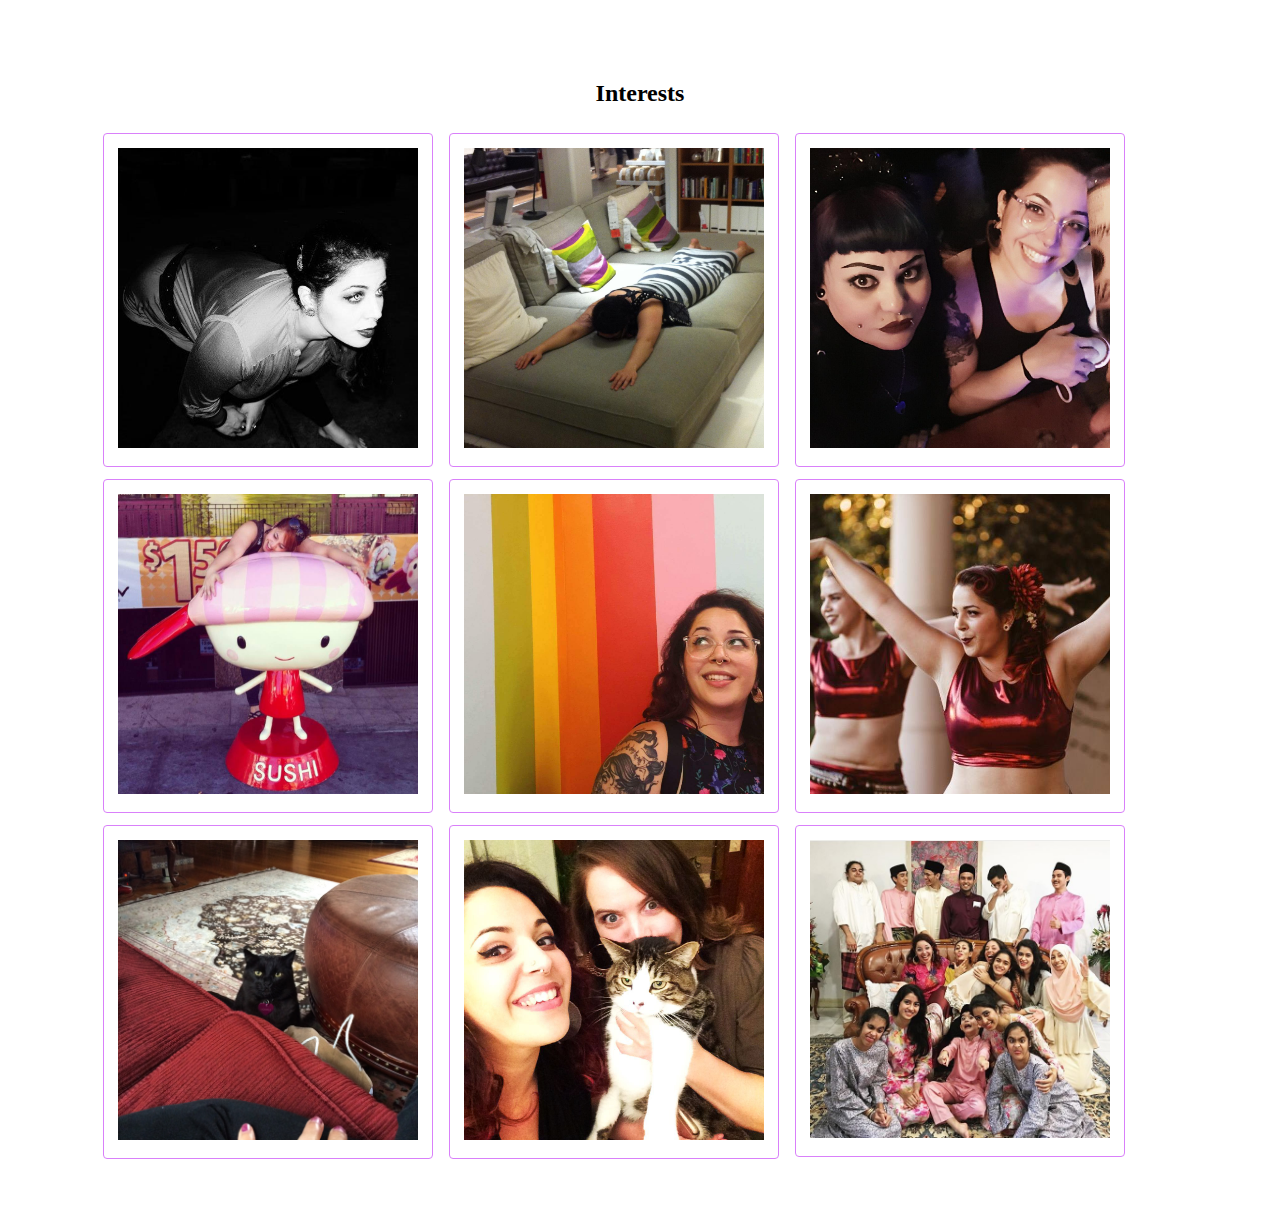
<file: LB/index.html>
<!DOCTYPE html>
<html>
<head>
    <meta charset="utf-8">
    <meta http-equiv="X-UA-Compatible" content="IE=edge">
    <title>Page Title</title>
    <meta name="viewport" content="width=device-width, initial-scale=1">
    <link rel="stylesheet" type="text/css" media="screen" href="./LB.css">
    <script src="./LB.js"></script>
</head>
<body>
    <div id="snippets" class="snippets-container" style="margin-top: 30px;padding: 30px">
        <h2>Interests</h2>
        <ul class="gallery">
            <li class="gallery-item" style="margin-left: 25px">
                <img src="./ShadowDance.jpg">
                <p class="caption">ShadowDance 2013</p>
            </li>
            <li class="gallery-item">
                <img src="./Ikeafaceplant.jpg">
                <p class="caption">Interior Decorating</p>
            </li>
            <li class="gallery-item">
                <img src="./starr.jpg">
                <p class="caption">Going out with Frands</p>
            </li>
            <li class="gallery-item" style="margin-left: 25px">
                <img src="./sushi.jpg">
                <p class="caption">Good Food</p>
            </li>
            <li class="gallery-item">
                <img src="./FB_IMG_1510189337533.jpg">
                <p class="caption">Art</p>
            </li>
            <li class="gallery-item">
                <img src="./wedding dance.jpg">
                <p class="caption">Dancing</p>
            </li>
            <li class="gallery-item" style="margin-left: 25px">
                <img src="./Noodle.jpg">
                <p class="caption">Grumpy Cats</p>
            </li>
            <li class="gallery-item">
                <img src="./family portrait.jpg">
                <p class="caption">Platonic Soulmates</p>
            </li>
            <li class="gallery-item">
                <img src="./family.jpg">
                <p class="caption">Family Tiiiiiime</p>
            </li>
        </ul>
    </div>
    <!--Lightbox-->
    <div class="lightbox hidden">
        <div class="lightbox-content">
            <div class="lightbox-controls">
                <a href="#" class="lightbox-close">X</a>
            </div>
            <div class="lightbox-image">
                <img src="./ShadowDance.jpg">
                <p class="caption">ShadowDance 2013</p>
            </div>
        </div>
    </div>
</body>
</html>
</file>
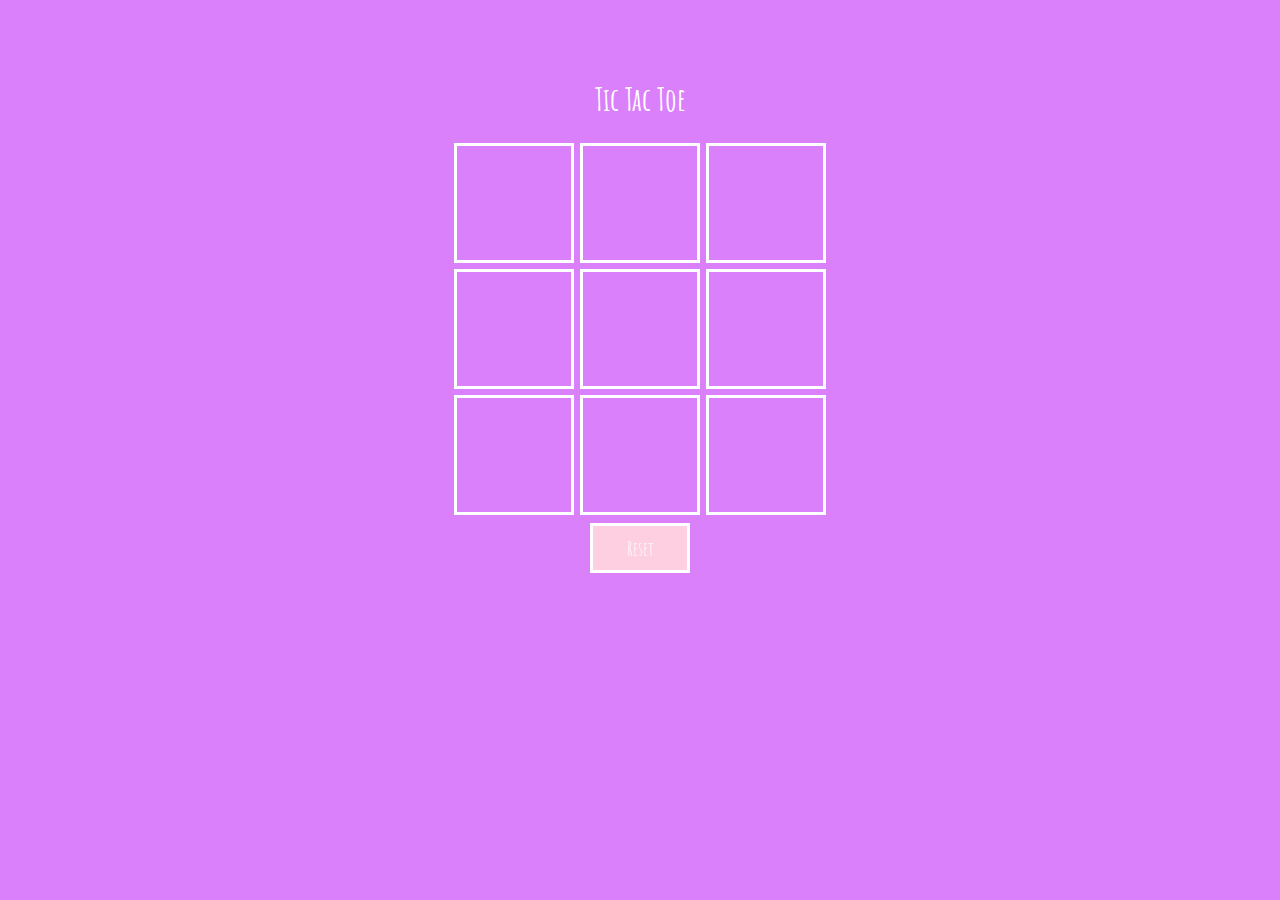
<file: tictactoe/index.html>
<!DOCTYPE html>
<html>

<head>
    <link rel="stylesheet" href="ttt.css" />
    <link href="https://fonts.googleapis.com/css?family=Amatic+SC&display=swap" rel="stylesheet"/>

    <title>Tic Tac Toe</title>
</head>

<body>
    <h1>Tic Tac Toe</h1>
    <div id="board">
        <div class="box" id="pos0" data-pos="0"></div>
        <div class="box" id="pos1" data-pos="1"></div>
        <div class="box" id="pos2" data-pos="2"></div>

        <div class="box" id="pos3" data-pos="3"></div>
        <div class="box" id="pos4" data-pos="4"></div>
        <div class="box" id="pos5" data-pos="5"></div>

        <div class="box" id="pos6" data-pos="6"></div>
        <div class="box" id="pos7" data-pos="7"></div>
        <div class="box" id="pos8" data-pos="8"></div>
    </div>
    <button id="reset">Reset</button>
</body>
<script src="ttt.js"></script>
</file>
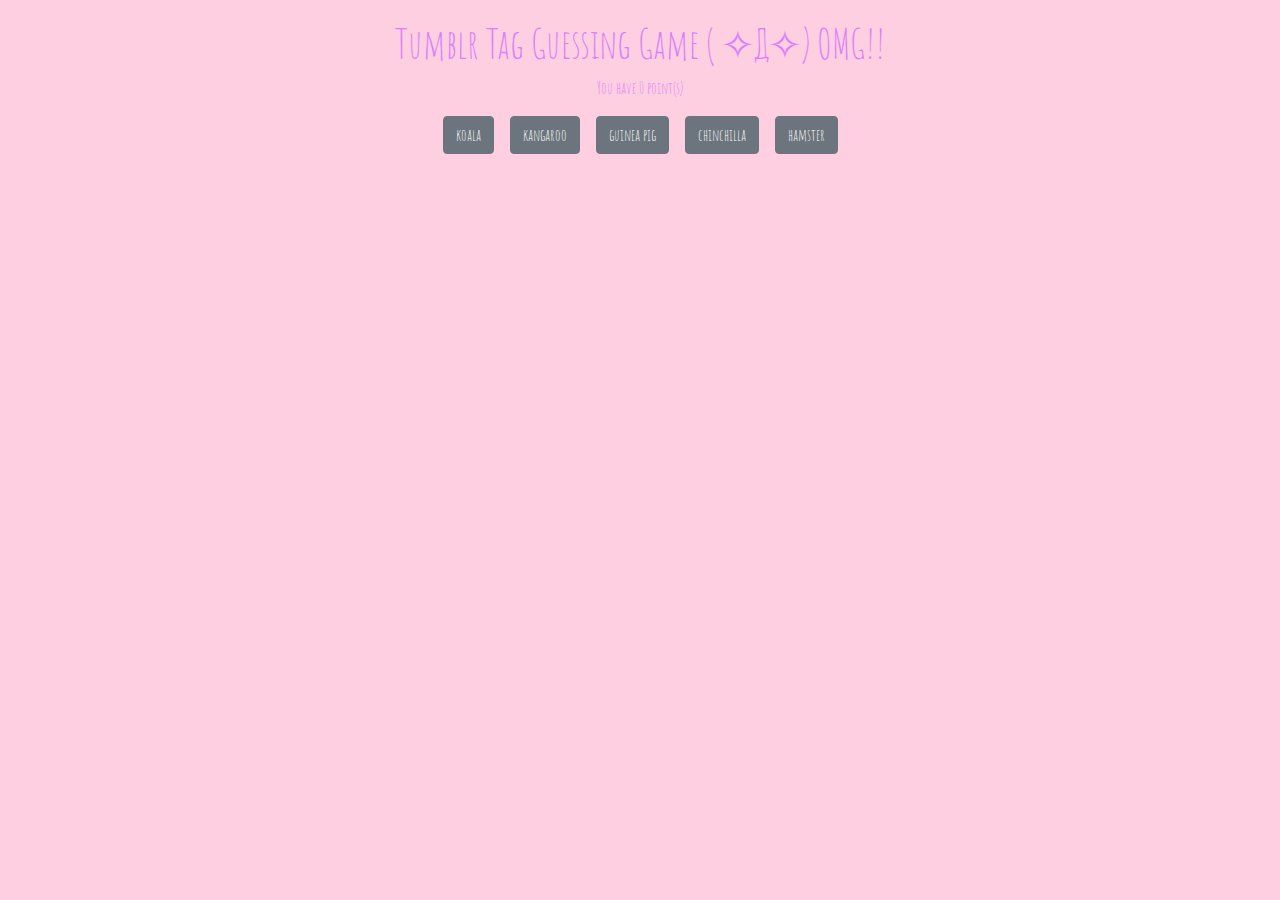
<file: tumblr/index.html>
<html lang="en">

<head>
    <meta charset="UTF-8">
    <meta name="viewport" content="width=device-width, initial-scale=1.0">
    <meta http-equiv="X-UA-Compatible" content="ie=edge">
    <link rel="stylesheet" href="https://stackpath.bootstrapcdn.com/bootstrap/4.3.1/css/bootstrap.min.css"
        integrity="sha384-ggOyR0iXCbMQv3Xipma34MD+dH/1fQ784/j6cY/iJTQUOhcWr7x9JvoRxT2MZw1T" crossorigin="anonymous">
    <link rel="stylesheet" href="tumblr.css">
    <link href="https://fonts.googleapis.com/css?family=Amatic+SC&display=swap" rel="stylesheet">

    <title>Tumblr Game</title>
</head>

<body>
    <h1>Tumblr Tag Guessing Game ( ✧Д✧) OMG!!</h1>
    <p>You have <span id=score_span>0</span> point(s)</p>
    <div id="buttons">

    </div>
    <div class=container>
        <div id="gallery">
        </div>
    </div>

    <script src="tumblr.js"></script>
</body>

</html>
</file>
<file: LB/LB.css>
.snippets-container h2{
    text-align: center;
}

.gallery-item {
    display: inline-block;
    text-align: center;
    padding: 14px;
    border: 1px solid #D980FA;
    border-radius: 4px;
    margin: 6px;
    min-height: 300px;
    vertical-align: top;
    horizontal-align: left;
    box-shadow: 0.5px 5px 10px 2px #D980FA(0, 0, 0, 0.4);
}

.gallery-item img{
    max-width: 300px;
    max-height: 300px;
}

.gallery-item .caption{
    display: none;
}

.lightbox {
    position: fixed;
    background-color: rgba(0, 0, 0, 0.8);
    top: 0;
    width: 100%;
    height: 100%;
    text-align: center;
    padding-top: 40px;
    color: white;
}

.lightbox-content {
    display: inline-block;
}

.lightbox-close {
    float: right;
}

.lightbox a{
    color: white;
}

.lightbox img{
    max-height: 80vh;
}

.hidden {
    display: none;
}
</file>
<file: tictactoe/ttt.css>
body {
  display: flex;
  justify-content: center;
  align-items: center;
  flex-direction: column;
  background-color: #D980FA;
  color: white;
  font-family: 'Amatic SC', cursive;
}

body h1 {
  margin-top: 70px;
}

#board div {
  float: left;
  box-sizing: border-box;
  height: 120px;
  width: 120px;
  border: solid 3px white;
  /*display: inline-block; */
  align-items: center;
  margin: 3px;
  font-size: 3em;
  text-align: center;
  line-height: 120px;
  vertical-align: middle;
  cursor: pointer;
  user-select: none;
 }
 
 #board div:nth-child(3n+1) {
  clear: both;
 }

 .box:hover {
  animation: jelly 0.5s;
}

@keyframes jelly {
  0%,
  100% {
    transform: scale(1, 1);
  }
  25% {
    transform: scale(0.9, 1.1);
  }
  50% {
    transform: scale(1.1, 0.9);
  }
  75% {
    transform: scale(0.95, 1.05);
  }
}

#reset {
text-align: center;
font-size: 20px;
font-family: 'Amatic SC', cursive;
border: 3px solid white;
background-color: #FECEE1;
color: white;
height: 50px;
width: 100px;
margin: 5px;
}
</file>
<file: tumblr/tumblr.css>
body {
    text-align: center;
    font-family: 'Amatic SC', cursive;
    color: #D980FA;
    background-color: #FECEE1;
    margin-top: 20px;
}

button {
    background-color: #D980FA;
    color: white;
}
</file>
